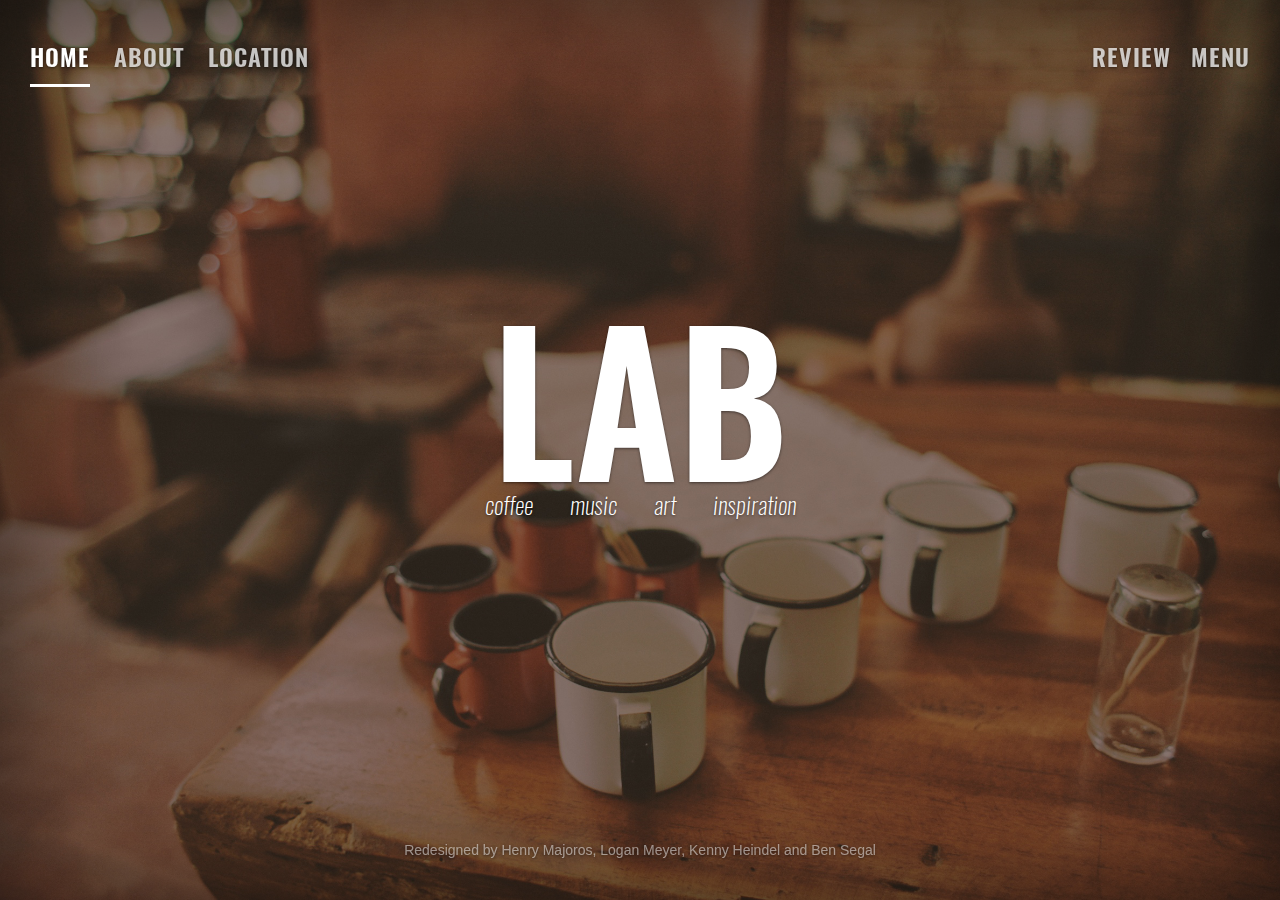
<file: index.html>
<!DOCTYPE html>
<html lang="en"><head><meta http-equiv="Content-Type" content="text/html; charset=UTF-8">
    <meta charset="utf-8">
    <meta http-equiv="X-UA-Compatible" content="IE=edge">
    <meta name="viewport" content="width=device-width, initial-scale=1">

    <title>LAB coffee</title>

    <!-- google fonts -->
    <link href='http://fonts.googleapis.com/css?family=Oswald:300,400,700' rel='stylesheet' type='text/css'>

    <!-- Bootstrap core CSS -->
    <link href="stylesheets/bootstrap.min.css" rel="stylesheet">

    <!-- Custom styles for this template -->
    <link href="stylesheets/cover.css" rel="stylesheet">
    <link href="stylesheets/home.css" rel="stylesheet">

    <!-- HTML5 shim and Respond.js for IE8 support of HTML5 elements and media queries -->
    <!--[if lt IE 9]>
      <script src="https://oss.maxcdn.com/html5shiv/3.7.2/html5shiv.min.js"></script>
      <script src="https://oss.maxcdn.com/respond/1.4.2/respond.min.js"></script>
    <![endif]-->
  </head>

  <body>
    
    <div class="site-wrapper">

      <div class="site-wrapper-inner">

        <div class="masthead clearfix">
          <div class="inner">
            <nav>
              <ul class="nav masthead-nav">
                <li class="active"><a href="#">Home</a></li>
                <li><a href="#">About</a></li>
                <li><a href="#">Location</a></li>
                <li class="pull-right"><a href="#">Menu</a></li>
                <li class="pull-right"><a href="#">Review</a></li>
              </ul>
            </nav>
          </div>
        </div>

        <div class="cover-container">
          <div class="inner cover">
            <h1 class="cover-heading">LAB</h1>
            <p class="lead">
              coffee <span class="word-spacer"></span>
              music <span class="word-spacer"></span>
              art <span class="word-spacer"></span>
              inspiration</p>
          </div>
        </div>

        <div class="mastfoot">
          <div class="inner">
            <p>Redesigned by Henry Majoros, Logan Meyer, Kenny Heindel and Ben Segal</p>
          </div>
        </div>

      </div>

    </div>

    

    <!-- Bootstrap core JavaScript
    ================================================== -->
    <!-- Placed at the end of the document so the pages load faster -->
    <script src="js/jquery-1.11.2.min.js"></script>
    <script src="js/bootstrap.min.js"></script>
  

</body></html>
</file>
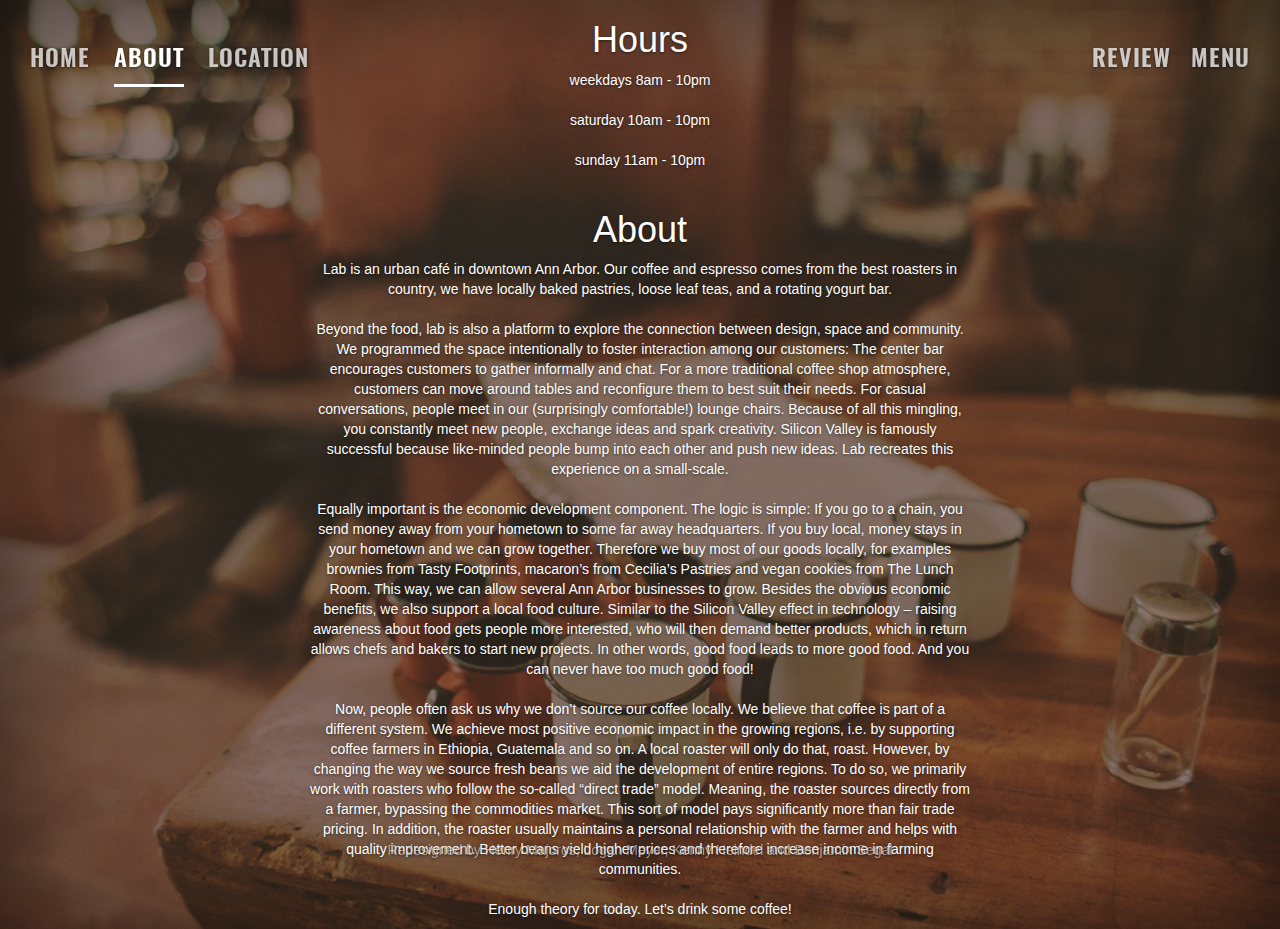
<file: about.html>
<!DOCTYPE html>
<html lang="en"><head><meta http-equiv="Content-Type" content="text/html; charset=UTF-8">
    <meta charset="utf-8">
    <meta http-equiv="X-UA-Compatible" content="IE=edge">
    <meta name="viewport" content="width=device-width, initial-scale=1">

    <title>LAB Coffee - About</title>

    <!-- google fonts -->
    <link href='http://fonts.googleapis.com/css?family=Oswald:300,400,700' rel='stylesheet' type='text/css'>

    <!-- Bootstrap core CSS -->
    <link href="stylesheets/bootstrap.min.css" rel="stylesheet">

    <!-- Custom styles for this template -->
    <link href="stylesheets/cover.css" rel="stylesheet">
    <link href="stylesheets/home.css" rel="stylesheet">

    <!-- HTML5 shim and Respond.js for IE8 support of HTML5 elements and media queries -->
    <!--[if lt IE 9]>
      <script src="https://oss.maxcdn.com/html5shiv/3.7.2/html5shiv.min.js"></script>
      <script src="https://oss.maxcdn.com/respond/1.4.2/respond.min.js"></script>
    <![endif]-->
  </head>

  <body>
    
    <div class="site-wrapper">

      <div class="site-wrapper-inner">

        <div class="masthead clearfix">
          <div class="inner">
            <nav>
              <ul class="nav masthead-nav">
                <li><a href="index.html">Home</a></li>
                <li class= "active"><a href="about.html">About</a></li>
                <li><a href="location.html">Location</a></li>
                <li class="pull-right"><a href="menu.html">Menu</a></li>
                <li class="pull-right"><a href="form.html">Review</a></li>
              </ul>
            </nav>
          </div>
        </div>

        <div class="cover-container">
          <div class="inner cover">
            <h1 class="cover-heading2">Hours</h1>
            <p>
              weekdays 8am - 10pm <br></br>
              saturday 10am - 10pm <br></br>
              sunday 11am - 10pm <br></br>
            </p>
            <h1 class="cover-heading2">About</h1>
            <!--<p class="lead">-->
            <!--  coffee <span class="word-spacer"></span>-->
            <!--  music <span class="word-spacer"></span>-->
            <!--  art <span class="word-spacer"></span>-->
            <!--  inspiration</p>-->
            
<!--            HOURS-->

<!--weekdays 8am - 10pm-->
<!--saturday 10am - 10pm-->
<!--sunday 11am - 10pm-->
            
            
            <p>
              Lab is an urban café in downtown Ann Arbor. Our coffee and espresso comes from the best roasters in country, we have locally baked pastries, loose leaf teas, and a rotating yogurt bar.
              <br></br>
              Beyond the food, lab is also a platform to explore the connection between design, space and community. We programmed the space intentionally to foster interaction among our customers: The center bar encourages customers to gather informally and chat. For a more traditional coffee shop atmosphere, customers can move around tables and reconfigure them to best suit their needs. For casual conversations, people meet in our (surprisingly comfortable!) lounge chairs. Because of all this mingling, you constantly meet new people, exchange ideas and spark creativity. Silicon Valley is famously successful because like-minded people bump into each other and push new ideas. Lab recreates this experience on a small-scale.
              <br></br>
              Equally important is the economic development component. The logic is simple: If you go to a chain, you send money away from your hometown to some far away headquarters. If you buy local, money stays in your hometown and we can grow together. Therefore we buy most of our goods locally, for examples brownies from Tasty Footprints, macaron’s from Cecilia’s Pastries and vegan cookies from The Lunch Room. This way, we can allow several Ann Arbor businesses to grow. Besides the obvious economic benefits, we also support a local food culture. Similar to the Silicon Valley effect in technology – raising awareness about food gets people more interested, who will then demand better products, which in return allows chefs and bakers to start new projects. In other words, good food leads to more good food. And you can never have too much good food!
              <br></br>
              Now, people often ask us why we don’t source our coffee locally. We believe that coffee is part of a different system. We achieve most positive economic impact in the growing regions, i.e. by supporting coffee farmers in Ethiopia, Guatemala and so on. A local roaster will only do that, roast. However, by changing the way we source fresh beans we aid the development of entire regions. To do so, we primarily work with roasters who follow the so-called “direct trade” model. Meaning, the roaster sources directly from a farmer, bypassing the commodities market. This sort of model pays significantly more than fair trade pricing. In addition, the roaster usually maintains a personal relationship with the farmer and helps with quality improvement. Better beans yield higher prices and therefore increase income in farming communities.
              <br></br>
              Enough theory for today. Let’s drink some coffee!
            </p>
          </div>
        </div>

        <div class="mastfoot">
          <div class="inner">
            <p>Redesigned by Henry Majoros, Logan Meyer, Kenny Heindel and Benjamin Segal</p>
          </div>
        </div>

      </div>

    </div>

    

    <!-- Bootstrap core JavaScript
    ================================================== -->
    <!-- Placed at the end of the document so the pages load faster -->
    <script src="js/jquery-1.11.2.min.js"></script>
    <script src="js/bootstrap.min.js"></script>
  

</body></html>
</file>
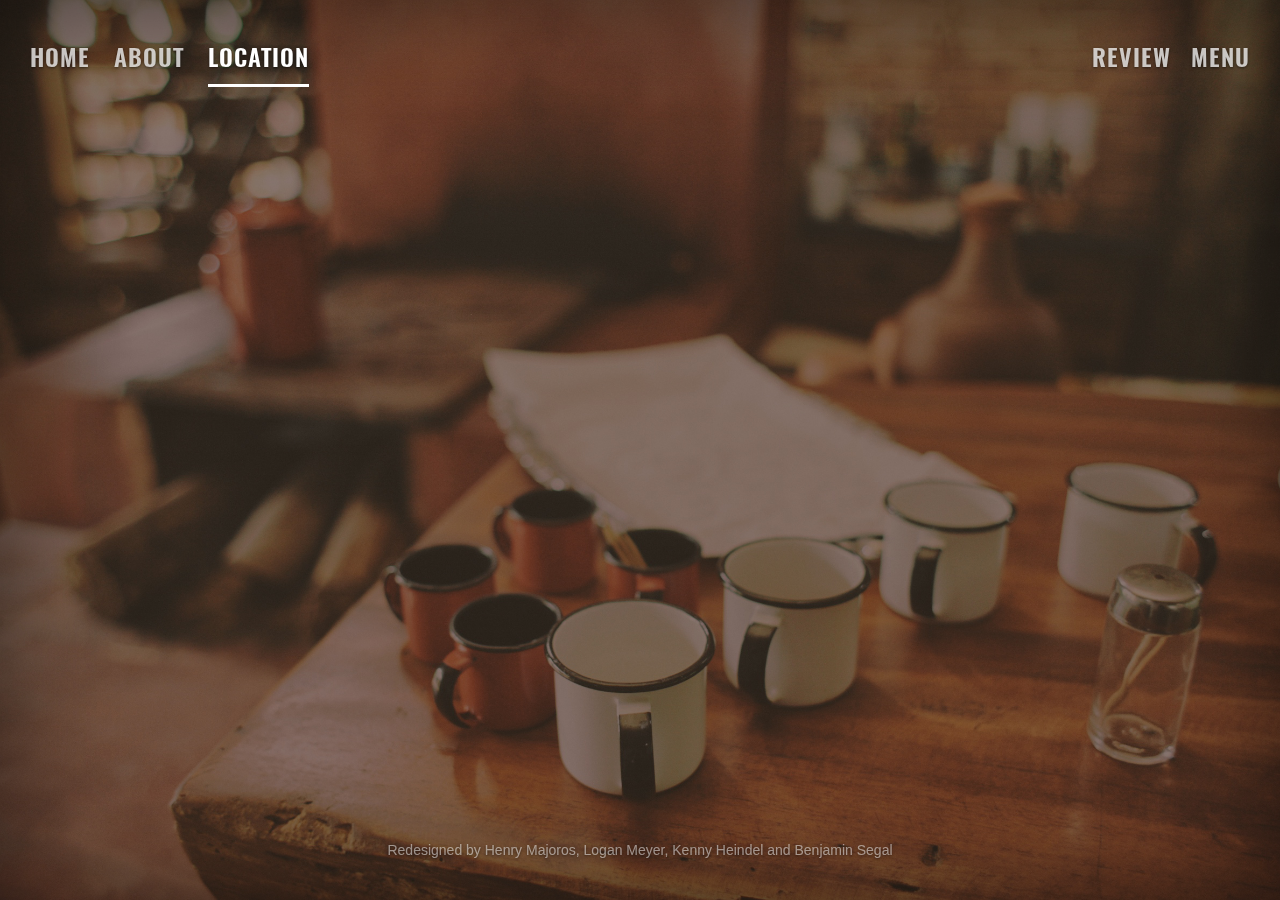
<file: location.html>
<!DOCTYPE html>
<html lang="en"><head><meta http-equiv="Content-Type" content="text/html; charset=UTF-8">
    <meta charset="utf-8">
    <meta http-equiv="X-UA-Compatible" content="IE=edge">
    <meta name="viewport" content="width=device-width, initial-scale=1">

    <title>LAB Coffee - Location</title>

    <!-- google fonts -->
    <link href='http://fonts.googleapis.com/css?family=Oswald:300,400,700' rel='stylesheet' type='text/css'>

    <!-- Bootstrap core CSS -->
    <link href="stylesheets/bootstrap.min.css" rel="stylesheet">

    <!-- Custom styles for this template -->
    <link href="stylesheets/cover.css" rel="stylesheet">
    <link href="stylesheets/home.css" rel="stylesheet">

    <!-- HTML5 shim and Respond.js for IE8 support of HTML5 elements and media queries -->
    <!--[if lt IE 9]>
      <script src="https://oss.maxcdn.com/html5shiv/3.7.2/html5shiv.min.js"></script>
      <script src="https://oss.maxcdn.com/respond/1.4.2/respond.min.js"></script>
    <![endif]-->
  </head>

  <body>
    
    <div class="site-wrapper">

      <div class="site-wrapper-inner">

        <div class="masthead clearfix">
          <div class="inner">
            <nav>
              <ul class="nav masthead-nav">
                <li><a href="index.html">Home</a></li>
                <li><a href="about.html">About</a></li>
                <li class="active"><a href="location.html">Location</a></li>
                <li class="pull-right"><a href="menu.html">Menu</a></li>
                <li class="pull-right"><a href="form.html">Review</a></li>
              </ul>
            </nav>
          </div>
        </div>
    
            <!--<iframe id="smallmap" src="https://www.google.com/maps/embed?pb=!1m18!1m12!1m3!1d2951.952748599684!2d-83.74271299999997!3d42.27953199999995!2m3!1f0!2f0!3f0!3m2!1i1024!2i768!4f13.1!3m3!1m2!1s0x883cae3f72630c65%3A0x4b7735dc787c7350!2slab!5e0!3m2!1sen!2sus!4v1428985686473" width="400" height="300" frameborder="0" style="border:0"></iframe>-->
            <iframe id="mediummap" src="https://www.google.com/maps/embed?pb=!1m18!1m12!1m3!1d2951.952748599684!2d-83.74271299999997!3d42.27953199999995!2m3!1f0!2f0!3f0!3m2!1i1024!2i768!4f13.1!3m3!1m2!1s0x883cae3f72630c65%3A0x4b7735dc787c7350!2slab!5e0!3m2!1sen!2sus!4v1428985686473" width="600" height="450" frameborder="0" style="border:0"></iframe>
            <!--<iframe id="largemap" src="https://www.google.com/maps/embed?pb=!1m18!1m12!1m3!1d2951.952748599684!2d-83.74271299999997!3d42.27953199999995!2m3!1f0!2f0!3f0!3m2!1i1024!2i768!4f13.1!3m3!1m2!1s0x883cae3f72630c65%3A0x4b7735dc787c7350!2slab!5e0!3m2!1sen!2sus!4v1428985686473" width="800" height="600" frameborder="0" style="border:0"></iframe>-->
            
        <div class="mastfoot">
          <div class="inner">
            <p>Redesigned by Henry Majoros, Logan Meyer, Kenny Heindel and Benjamin Segal</p>
          </div>
        </div>

      </div>

    </div>

    

    <!-- Bootstrap core JavaScript
    ================================================== -->
    <!-- Placed at the end of the document so the pages load faster -->
    <script src="js/jquery-1.11.2.min.js"></script>
    <script src="js/bootstrap.min.js"></script>
  

</body></html>
</file>
<file: stylesheets/cover.css>
/*
 * Globals
 */

/* Fonts */
@font-face {
  font-family: Oswald-DemiBold;
  src: url("../fonts/Oswald-DemiBold.ttf");
}

@font-face {
  font-family: Oswald-LightItalic;
  src: url("../fonts/Oswald-Extra-LightItalic.ttf");
}

/* Links */
a,
a:focus,
a:hover {
  color: #fff;
}

/* Custom default button */
.btn-default,
.btn-default:hover,
.btn-default:focus {
  color: #333;
  text-shadow: none; /* Prevent inheritence from `body` */
  background-color: #fff;
  border: 1px solid #fff;
}


/*
 * Base structure
 */

html,
body {
  height: 100%;
  background-color: #333;
}
body {
  color: #fff;
  text-align: center;
  text-shadow: 0 1px 3px rgba(0,0,0,.5);
}

/* Extra markup and styles for table-esque vertical and horizontal centering */
.site-wrapper {
  display: table;
  width: 100%;
  height: 100%; /* For at least Firefox */
  min-height: 100%;
  -webkit-box-shadow: inset 0 0 100px rgba(0,0,0,.5);
          box-shadow: inset 0 0 100px rgba(0,0,0,.5);
}
.site-wrapper-inner {
  display: table-cell;
  vertical-align: top;
}
.cover-container {
  margin-right: auto;
  margin-left: auto;
}

/* Padding for spacing */
.inner {
  padding: 30px;
}


/*
 * Header
 */
.masthead-brand {
  margin-top: 10px;
  margin-bottom: 10px;
}

.masthead-nav > li {
  display: inline-block;
}
.masthead-nav > li + li {
  margin-left: 20px;
}
.masthead-nav > li > a {
  padding-right: 0;
  padding-left: 0;
  font-size: 24px;
  font-family: Oswald-DemiBold;
  text-transform: uppercase;
  letter-spacing: 1px;
  color: #fff; /* IE8 proofing */
  color: rgba(255,255,255,.75);
  border-bottom: 3px solid transparent;
}
.masthead-nav > li.pull-right {
  float: none !important;
}
.masthead-nav > li > a:hover,
.masthead-nav > li > a:focus {
  background-color: transparent;
  border-bottom-color: #a9a9a9;
  border-bottom-color: rgba(255,255,255,.25);
}
.masthead-nav > .active > a,
.masthead-nav > .active > a:hover,
.masthead-nav > .active > a:focus {
  color: #fff;
  border-bottom-color: #fff;
}

/*
 * Cover
 */

.cover {
  padding: 0 20px;
}
.cover .btn-lg {
  padding: 10px 20px;
  font-weight: bold;
}
.cover-heading {
  font-family: Oswald-DemiBold;
  font-size: 192px;
}
.cover > .lead {
  font-family: Oswald-LightItalic;
  font-size: 24px;
  margin-top: -30px;
}
.cover > .lead > .word-spacer {
  margin-left: 32px;
}


/*
 * Footer
 */

.mastfoot {
  color: #999; /* IE8 proofing */
  color: rgba(255,255,255,.5);
}


/*
 * Affix and center
 */

@media (min-width: 768px) {
  /* Pull out the header and footer */
  .masthead {
    position: fixed;
    top: 0;
    text-align: left;
  }
  .masthead-nav > li.pull-right {
    float: right !important;
  }

  .mastfoot {
    position: fixed;
    bottom: 0;
  }
  /* Start the vertical centering */
  .site-wrapper-inner {
    vertical-align: middle;
  }
  /* Handle the widths */
  .masthead,
  .mastfoot,
  .cover-container {
    width: 100%; /* Must be percentage or pixels for horizontal alignment */
  }
  .cover > .lead {
    margin-bottom: 100px;
  }
}

@media (min-width: 992px) {
  .cover-container {
    width: 700px;
  }
}
</file>
<file: stylesheets/home.css>
.site-wrapper {
    background: url("../images/mainbgdark.jpg") no-repeat;
    background-size: cover;
    background-position: center;
}
</file>
